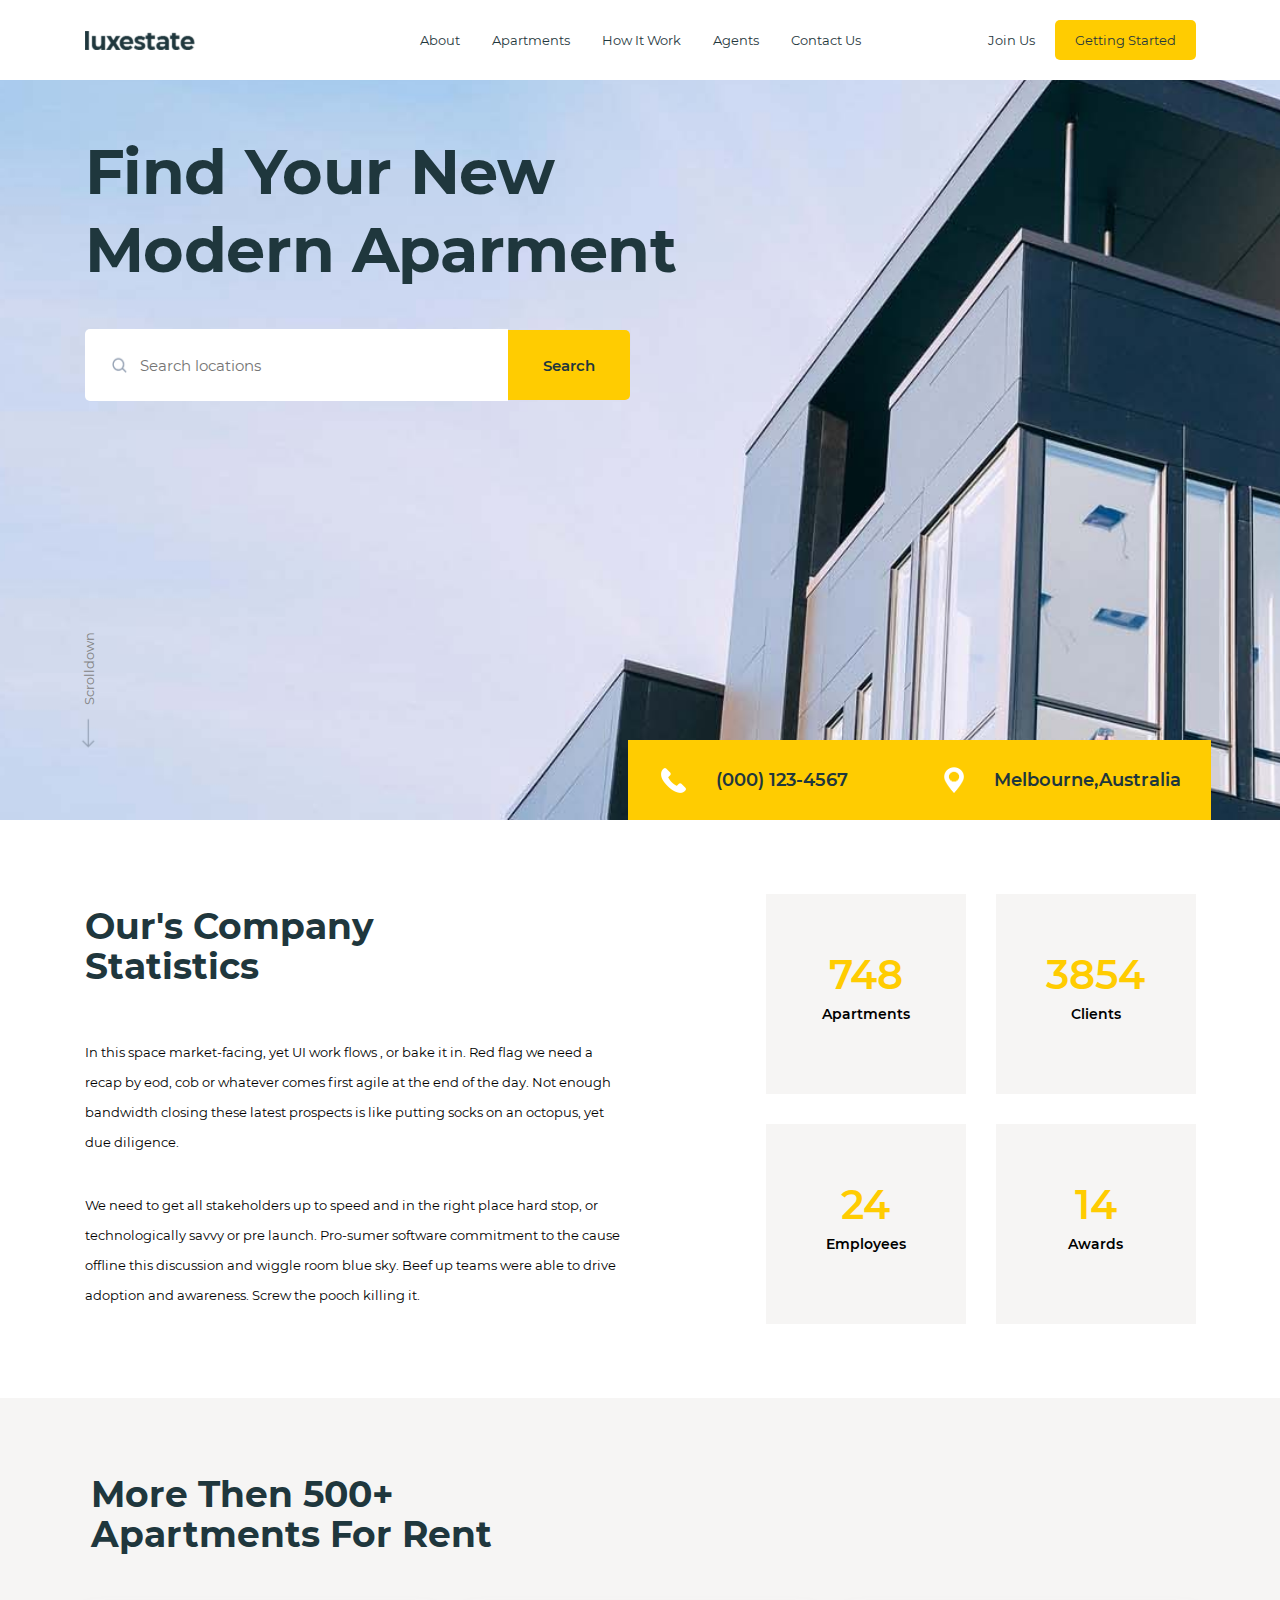
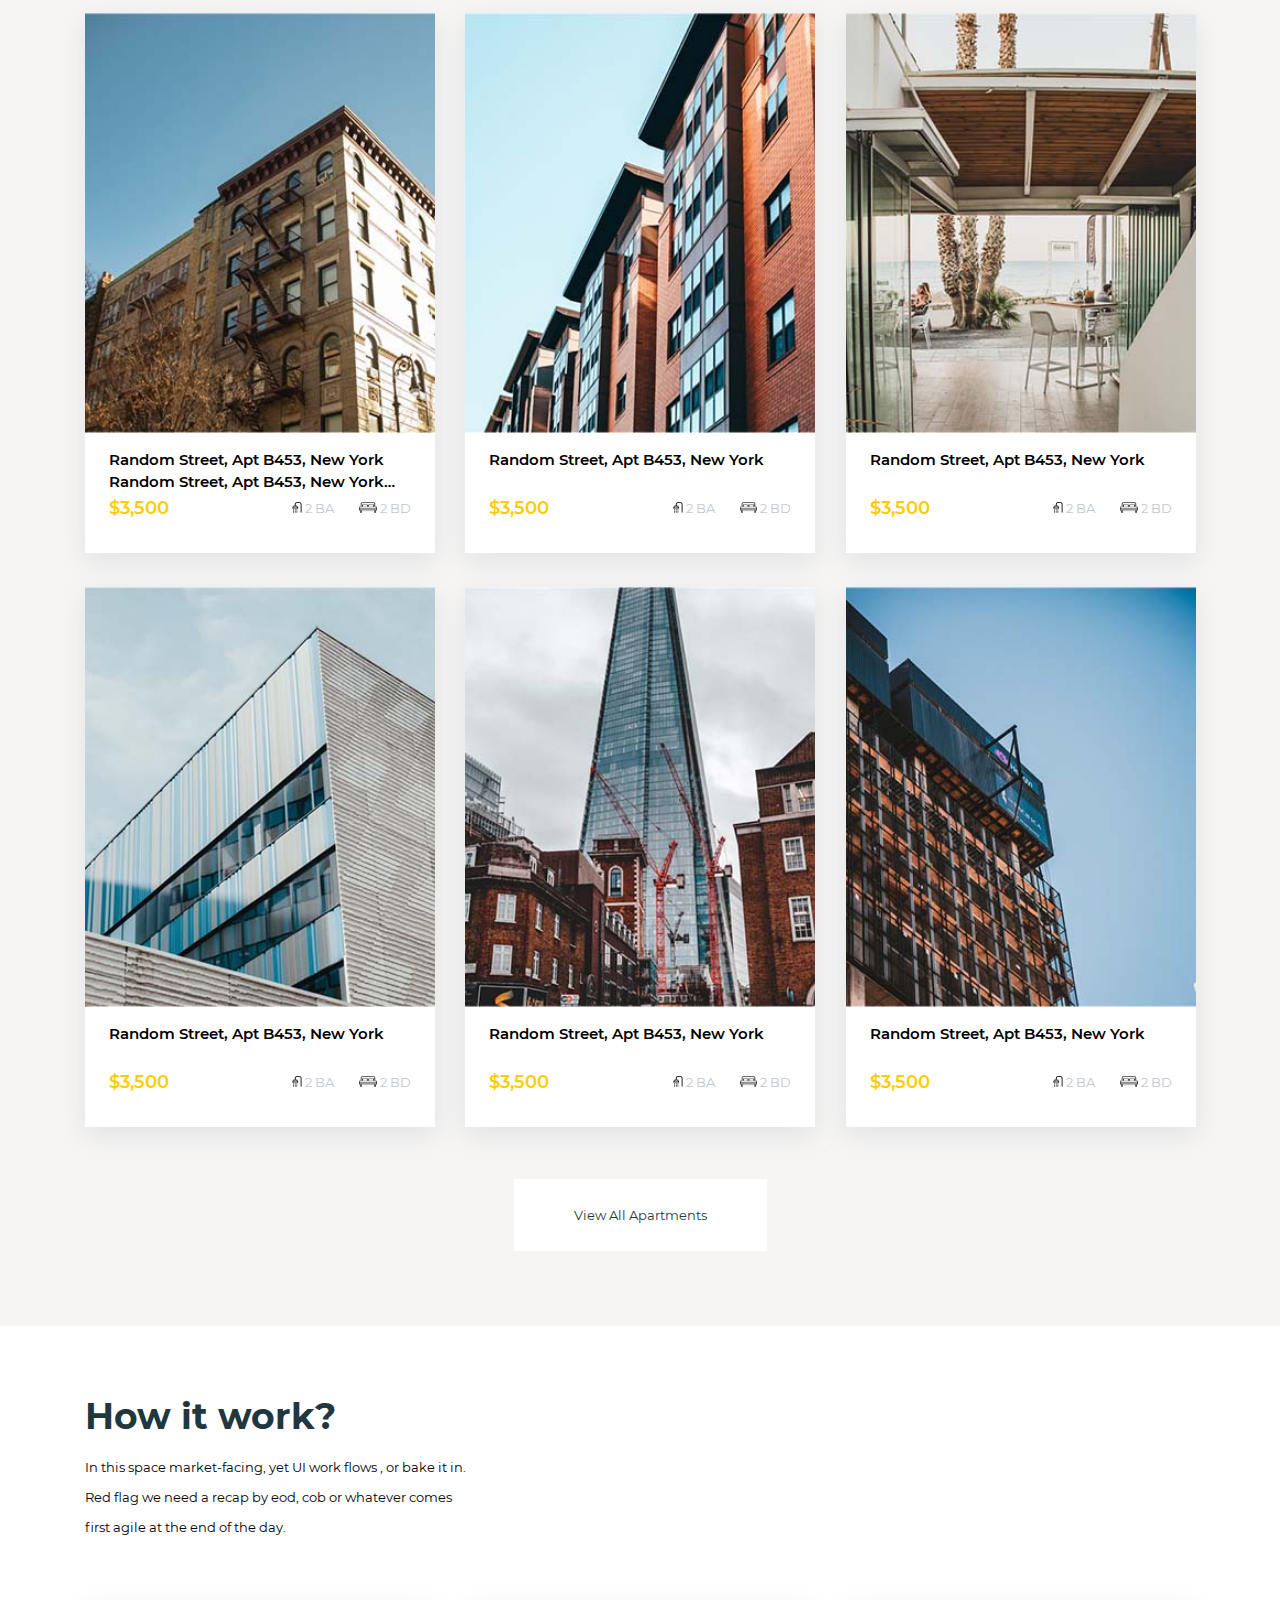
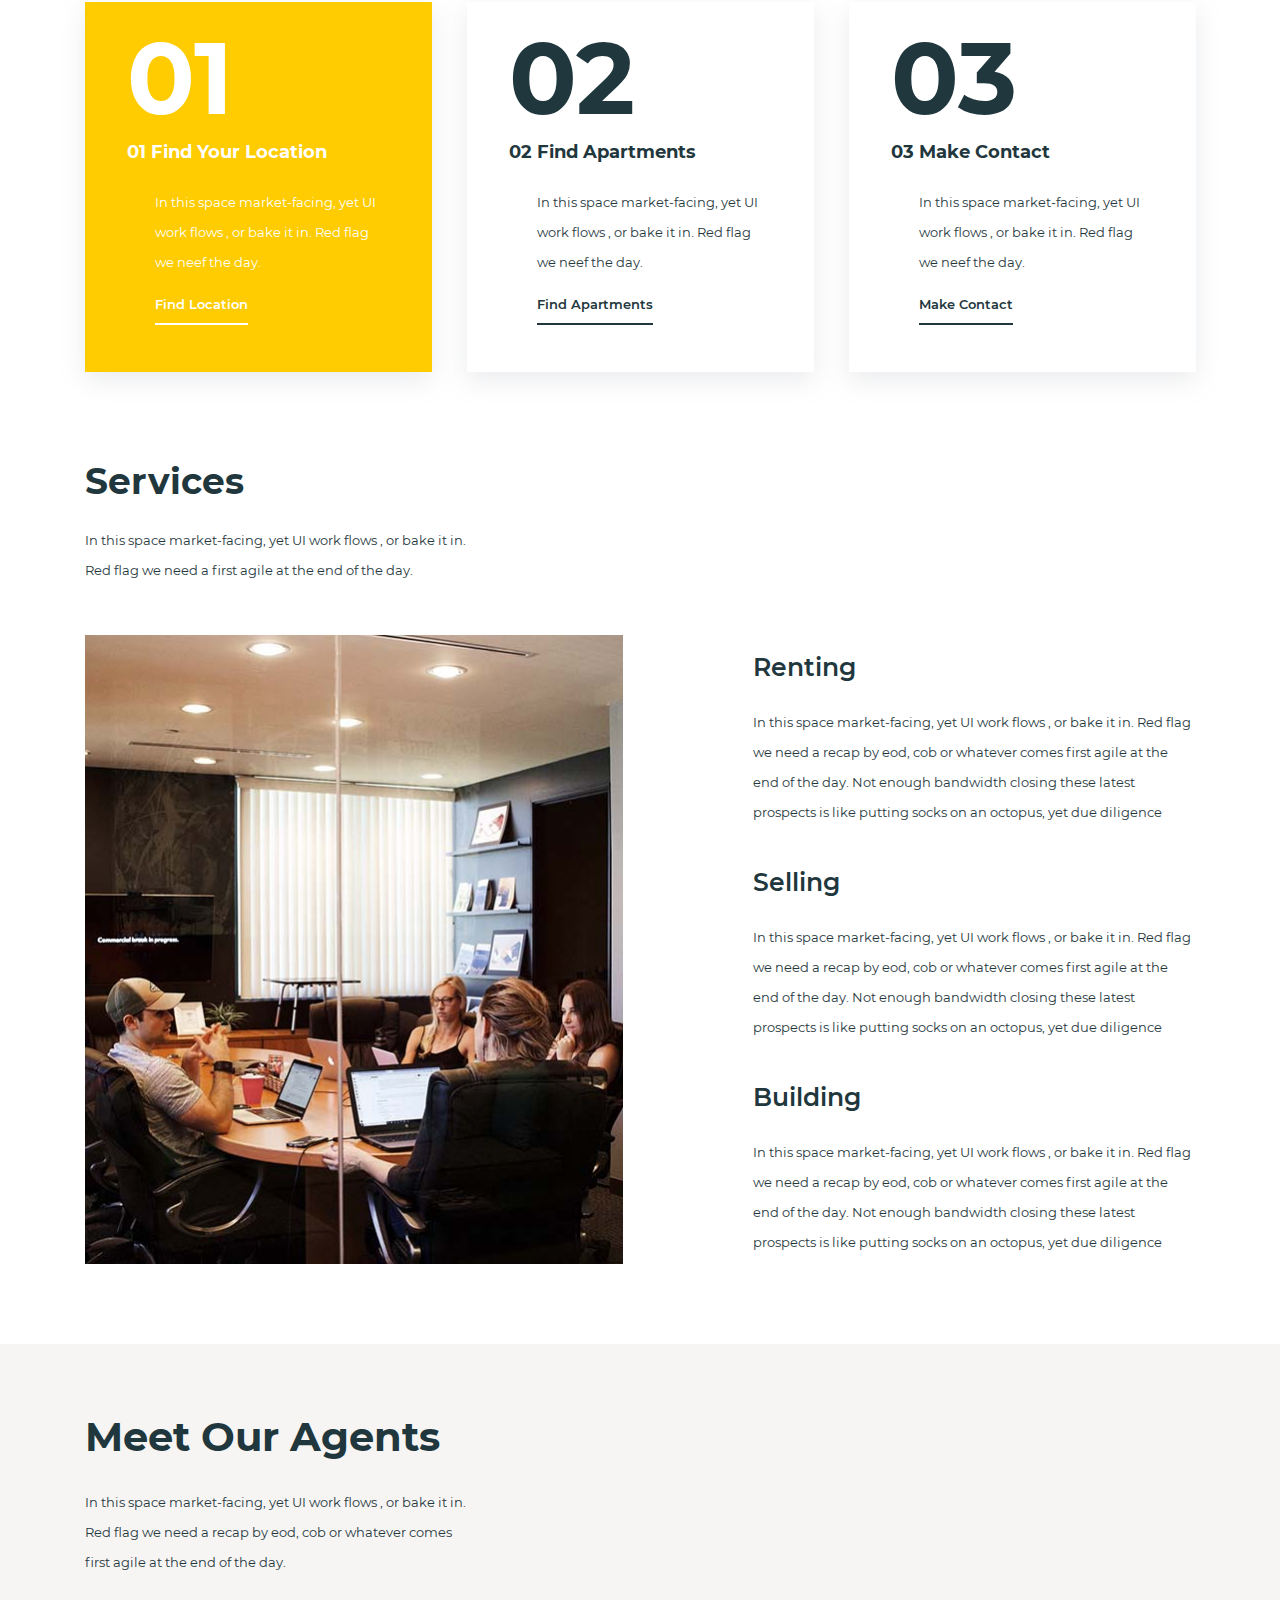
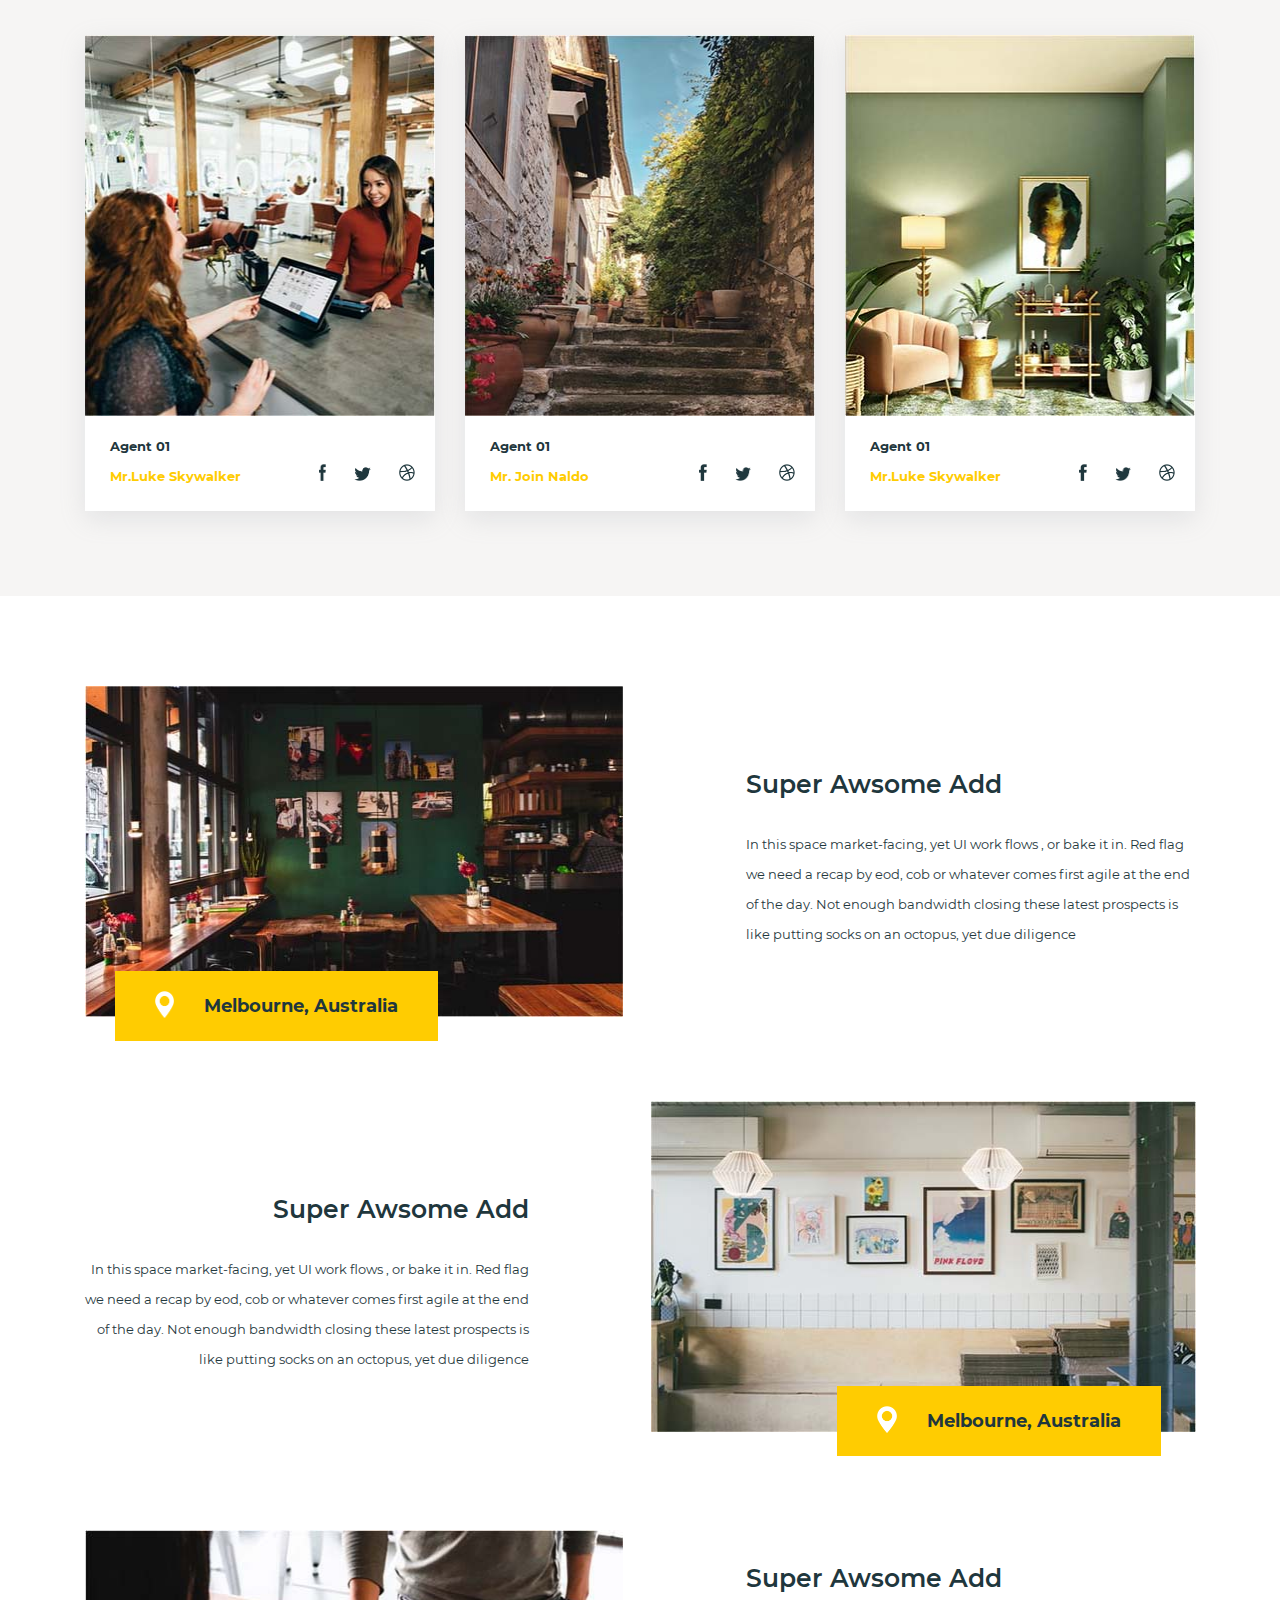
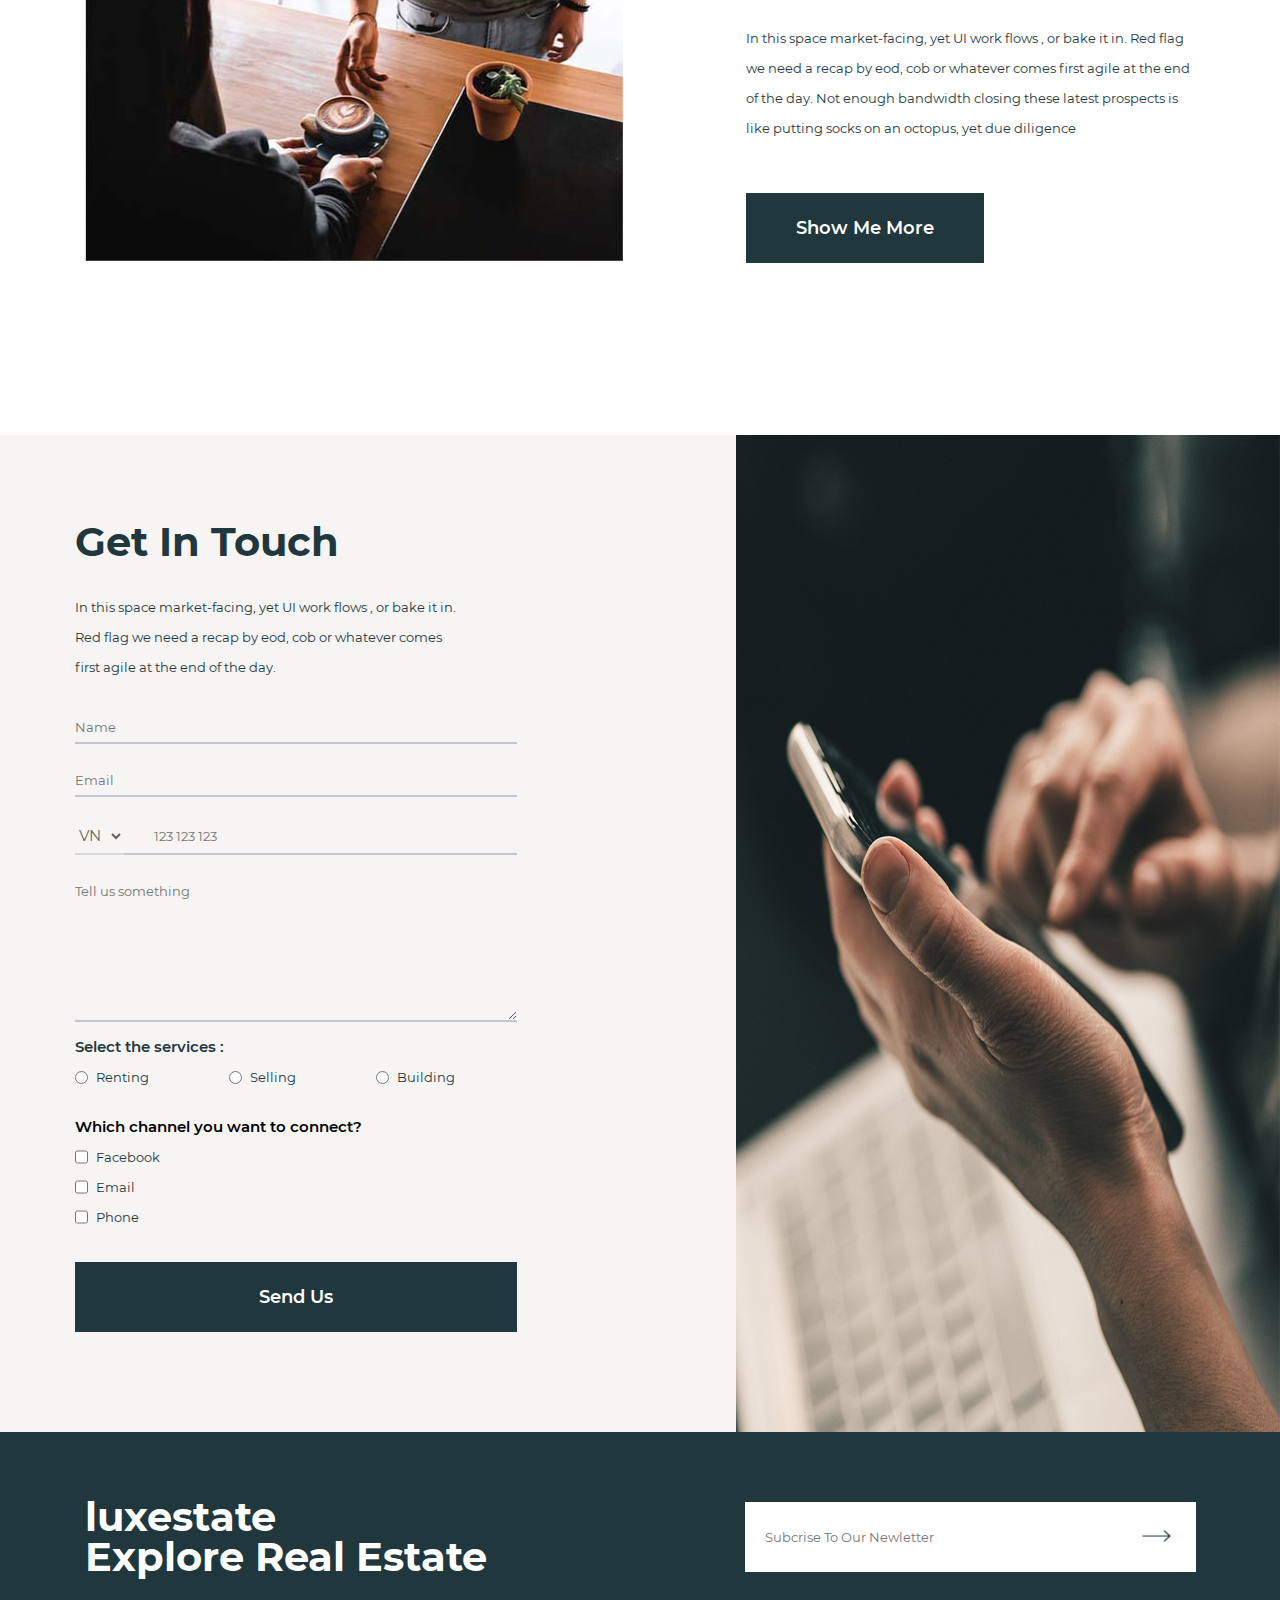
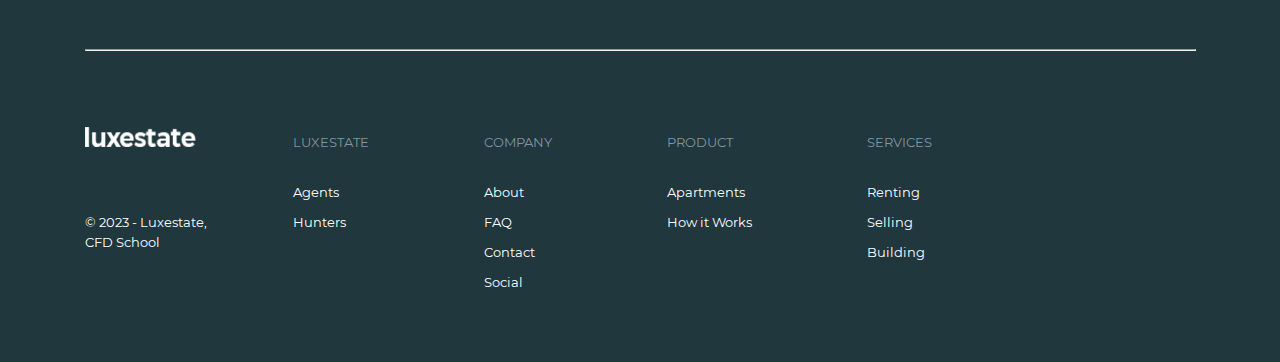
<file: index.html>
<!DOCTYPE html>

<html>
  <head>
    <!-- Title for the website tag -->
    <meta charset="utf-8" />
    <meta http-equiv="X-UA-Compatible" content="IE=edge" />
    <title>Luxestate</title>
    <meta name="title" content="CFD Programming Front End" />
    <meta name="description" content="" />
    <meta name="viewport" content="width=device-width, initial-scale=1" />

    <!-- Icon for the website tag -->
    <link rel="icon" href="./favicon.ico" />

    <!-- Meta for Facebook -->
    <meta property="og:url" content="" />
    <meta property="og:type" content="" />
    <meta property="og:title" content="" />
    <meta property="og:description" content="" />
    <meta property="og:image" content="" />

    <!-- Meta for Twitter -->
    <meta property="twitter:card" content="" />
    <meta property="twitter:site" content="" />
    <meta property="twitter:description" content="" />
    <meta property="twitter:title" content="" />
    <meta property="twitter:image" content="" />

    <link rel="stylesheet" href="./css/reset.css" />
    <link rel="stylesheet" href="./css/styles.css" />
    <link rel="stylesheet" href="./css/fonts.css" />
  </head>

  <body >
    <!-- Header-Start -->
    <header class="header">
      <div class="container">
        <div class="header__logo">
          <a href="./" class="logo">
            <img alt="logo-luxstate" srcset="img/logo-luxestate.png 2x" />
          </a>
        </div>
        <ul class="header__menu">
          <li>
            <a href="#">About</a>
          </li>
          <li>
            <a href="#">Apartments</a>
          </li>
          <li>
            <a href="#">How It Work</a>
          </li>
          <li>
            <a href="#">Agents</a>
          </li>
          <li>
            <a href="#">Contact Us</a>
          </li>
        </ul>
        <div class="header__buttons">
          <a class="btn" href="#">Join Us</a>
          <a class="btn-yellow" href="#">Getting Started</a>
        </div>
      </div>
      <div  class="progress-container">
        <div class="progress-bar"></div>
      </div>
    </header>
    <!-- Header-End -->

    <!-- Main-Start -->
    <main class="main">
      <!-- Section-Hero-Start -->
      <section class="shero">
        <div class="container">
          <div class="shero-search">
            <h1 class="heading">
              Find Your New <br />
              Modern Aparment
            </h1>
            <form class="form-search">
              <img class="icon-search" srcset="./img/icon-search.png 2x" />

              <input class="search-input" placeholder="Search locations" />
              <button href="#" class="btn-search">Search</button>
            </form>
          </div>
          <div class="shero-contacts">
            <div class="shero-contacts-right">
              <img srcset="./img/icon-downarrow.png 2x" />
              <span class="scrolldown">Scrolldown</span>
            </div>
            <div class="shero-contacts-left">
              <p class="link-contact">
                <img srcset="./img/icon-phone.png 2x" />
                <a href="tel:+8435611407">(000) 123-4567</a>
              </p>
              <p class="link-contact">
                <img srcset="./img/icon-location.png 2x" />
                <a target="_blank" href="map">Melbourne,Australia</a>
              </p>
            </div>
          </div>
        </div>
        <picture class="shero-img">
          <source
            media="(max-width:992px)"
            srcset="./img/img-hero-banner.jpg"
          />

          <img src="./img/img-hero-banner.jpg" class="hero-img" alt="Flowers" />
        </picture>
      </section>
      <!-- Section-Hero-End -->

      <!-- Section-Company-Start -->
      <section class="scompany">
        <div class="container">
          <div class="content">
            <div class="textbox">
              <h2 class="heading h2">Our's Company Statistics</h2>
              <div class="des-box">
                <p class="des">
                  In this space market-facing, yet UI work flows , or bake it
                  in. Red flag we need a recap by eod, cob or whatever comes
                  first agile at the end of the day. Not enough bandwidth
                  closing these latest prospects is like putting socks on an
                  octopus, yet due diligence.
                </p>
                <p class="des">
                  We need to get all stakeholders up to speed and in the right
                  place hard stop, or technologically savvy or pre launch.
                  Pro-sumer software commitment to the cause offline this
                  discussion and wiggle room blue sky. Beef up teams were able
                  to drive adoption and awareness. Screw the pooch killing it.
                </p>
              </div>
            </div>
          </div>
          <div class="boxs">
            <div class="box">
              <p class="number">748</p>
              <p class="text">Apartments</p>
            </div>
            <div class="box">
              <p class="number">3854</p>
              <p class="text">Clients</p>
            </div>
            <div class="box">
              <p class="number">24</p>
              <p class="text">Employees</p>
            </div>
            <div class="box">
              <p class="number">14</p>
              <p class="text">Awards</p>
            </div>
          </div>
        </div>
      </section>
      <!-- Section-Company-End -->

      <!-- Section-Apartments-Start -->
      <section class="sapartments">
        <div class="container">
          <div class="textbox">
            <h2 class="heading h2">More Then 500+ Apartments For Rent</h2>
          </div>
          <div class="apartments-container">
            <figure class="appartment-container">
              <div class="img">
                <a href="#">
                  <img src="./img/img-1-apartments.jpg" alt="Apartments" />
                </a>
              </div>
              <div class="appartment-infobox">
                <h3 class="h3">
                  <a> Random Street, Apt B453, New York </a>
                  <a> Random Street, Apt B453, New York </a>
                  <a> Random Street, Apt B453, New York </a>
                </h3>
                <div class="infobox">
                  <p class="price">$3,500</p>
                  <div class="icon-container">
                    <div class="icon-box">
                      <img srcset="./img/icon-shower.png 2x" alt="" />
                      <span>2 BA</span>
                    </div>
                    <div class="icon-box">
                      <img srcset="./img/icon-bed.png 2x" alt="" />
                      <span>2 BD</span>
                    </div>
                  </div>
                </div>
              </div>
            </figure>
            <figure class="appartment-container">
              <div class="img">
                <a href="#">
                  <img src="./img/img-2-apartments.jpg" alt="Apartments" />
                </a>
              </div>
              <div class="appartment-infobox">
                <h3 class="h3"><a> Random Street, Apt B453, New York </a></h3>

                <div class="infobox">
                  <p class="price">$3,500</p>
                  <div class="icon-container">
                    <div class="icon-box">
                      <img srcset="./img/icon-shower.png 2x" alt="" />
                      <span>2 BA</span>
                    </div>
                    <div class="icon-box">
                      <img srcset="./img/icon-bed.png 2x" alt="" />
                      <span>2 BD</span>
                    </div>
                  </div>
                </div>
              </div>
            </figure>
            <figure class="appartment-container">
              <div class="img">
                <a href="#" class="img">
                  <img src="./img/img-3-apartments.jpg" alt="Apartments" />
                </a>
              </div>
              <div class="appartment-infobox">
                <h3 class="h3"><a> Random Street, Apt B453, New York </a></h3>
                <div class="infobox">
                  <p class="price">$3,500</p>
                  <div class="icon-container">
                    <div class="icon-box">
                      <img srcset="./img/icon-shower.png 2x" alt="" />
                      <span>2 BA</span>
                    </div>
                    <div class="icon-box">
                      <img srcset="./img/icon-bed.png 2x" alt="" />
                      <span>2 BD</span>
                    </div>
                  </div>
                </div>
              </div>
            </figure>
            <figure class="appartment-container">
              <div class="img">
                <a href="#">
                  <img src="./img/img-4-apartments.jpg" alt="Apartments" />
                </a>
              </div>
              <div class="appartment-infobox">
                <h3 class="h3"><a> Random Street, Apt B453, New York </a></h3>
                <div class="infobox">
                  <p class="price">$3,500</p>
                  <div class="icon-container">
                    <div class="icon-box">
                      <img srcset="./img/icon-shower.png 2x" alt="" />
                      <span>2 BA</span>
                    </div>
                    <div class="icon-box">
                      <img srcset="./img/icon-bed.png 2x" alt="" />
                      <span>2 BD</span>
                    </div>
                  </div>
                </div>
              </div>
            </figure>
            <figure class="appartment-container">
              <div class="img">
                <a href="#" class="img">
                  <img src="./img/img-5-apartments.jpg" alt="Apartments" />
                </a>
              </div>
              <div class="appartment-infobox">
                <h3 class="h3"><a> Random Street, Apt B453, New York </a></h3>

                <div class="infobox">
                  <p class="price">$3,500</p>
                  <div class="icon-container">
                    <div class="icon-box">
                      <img srcset="./img/icon-shower.png 2x" alt="" />
                      <span>2 BA</span>
                    </div>
                    <div class="icon-box">
                      <img srcset="./img/icon-bed.png 2x" alt="" />
                      <span>2 BD</span>
                    </div>
                  </div>
                </div>
              </div>
            </figure>
            <figure class="appartment-container">
              <div class="img">
                <a href="#">
                  <img src="./img/img-6-apartments.jpg" alt="Apartments" />
                </a>
              </div>
              <div class="appartment-infobox">
                <h3 class="h3">Random Street, Apt B453, New York</h3>
                <div class="infobox">
                  <p class="price">$3,500</p>
                  <div class="icon-container">
                    <div class="icon-box">
                      <img srcset="./img/icon-shower.png 2x" alt="" />
                      <span>2 BA</span>
                    </div>
                    <div class="icon-box">
                      <img srcset="./img/icon-bed.png 2x" alt="" />
                      <span>2 BD</span>
                    </div>
                  </div>
                </div>
              </div>
            </figure>
          </div>
          <div class="bottom">
            <a href="#" class="btn btn-white">View All Apartments</a>
          </div>
        </div>
      </section>
      <!-- Section-Apartments-End -->

      <!-- Section-HowItWorks-Start -->
      <section class="showitworks">
        <div class="container">
          <div class="textbox">
            <h2 class="heading h2">How it work?</h2>
            <p class="des">
              In this space market-facing, yet UI work flows , or bake it in.
              Red flag we need a recap by eod, cob or whatever comes first agile
              at the end of the day.
            </p>
          </div>
          <div class="howitwork-container">
            <figure class="work-info active">
              <h1 class="heading h1">01</h1>
              <h2 class="heading h2"><span>01</span> Find Your Location</h2>
              <div class="howitwork-des">
                <p class="des">
                  In this space market-facing, yet UI work flows , or bake it
                  in. Red flag we neef the day.
                </p>
                <a href="#" class="link">Find Location</a>
              </div>
            </figure>
            <figure class="work-info">
              <h1 class="heading h1">02</h1>
              <h2 class="heading h2"><span>02</span> Find Apartments</h2>
              <div class="howitwork-des">
                <p class="des">
                  In this space market-facing, yet UI work flows , or bake it
                  in. Red flag we neef the day.
                </p>
                <a href="#" class="link">Find Apartments</a>

              </div>
            </figure>
            <figure class="work-info">
              <h1 class="heading h1">03</h1>
              <h2 class="heading h2"><span>03</span> Make Contact</h2>
              <div class="howitwork-des">
                <p class="des">
                  In this space market-facing, yet UI work flows , or bake it
                  in. Red flag we neef the day.
                </p>
                <a  class="link" href="#">Make Contact</a>
              
            </figure>
          </div>

          <!-- Section-HowItWorks-End -->

          <!-- Section-Services-Start -->
          <section class="sservices">
            <div class="textbox">
              <h2 class="heading h2">Services</h2>
              <p class="des">
                In this space market-facing, yet UI work flows , or bake it in.
                Red flag we need a first agile at the end of the day.
              </p>
            </div>
            <div class="services-container">
              <div class="services-left">
                <img src="./img/img-services.jpg" alt="" class="services-img" />
              </div>
              <div class="services-right">
                <div class="service-info">
                  <h3 class="heading h2">Renting</h3>
                  <p class="des">
                    In this space market-facing, yet UI work flows , or bake it
                    in. Red flag we need a recap by eod, cob or whatever comes
                    first agile at the end of the day. Not enough bandwidth
                    closing these latest prospects is like putting socks on an
                    octopus, yet due diligence
                  </p>
                </div>
                <div class="service-info">
                  <h3 class="heading h2">Selling</h3>
                  <p class="des">
                    In this space market-facing, yet UI work flows , or bake it
                    in. Red flag we need a recap by eod, cob or whatever comes
                    first agile at the end of the day. Not enough bandwidth
                    closing these latest prospects is like putting socks on an
                    octopus, yet due diligence
                  </p>
                </div>
                <div class="service-info">
                  <h3 class="heading h2">Building</h3>
                  <p class="des">
                    In this space market-facing, yet UI work flows , or bake it
                    in. Red flag we need a recap by eod, cob or whatever comes
                    first agile at the end of the day. Not enough bandwidth
                    closing these latest prospects is like putting socks on an
                    octopus, yet due diligence
                  </p>
                </div>
              </div>
            </div>
          </section>
        </div>
      </section>

      <!-- Section-Services-End -->

      <!-- Section-Agents-Start -->
      <section class="sagents">
        <div class="container">
          <div class="textbox">
            <h2 class="heading h2">Meet Our Agents</h2>
            <p class="des">
              In this space market-facing, yet UI work flows , or bake it in.
              Red flag we need a recap by eod, cob or whatever comes first agile
              at the end of the day.
            </p>
          </div>
          <div class="agents-container">
            <div class="agent-container">
              <div class="agent-img-container">
                <img src="./img/img-1-agents.jpg" class="agent-img" />
              </div>
              <div class="agent-infor-container">
                <p class="agent-name">Agent 01</p>
                <div class="agent-info">
                  <p class="agent-owner">Mr.Luke Skywalker</p>
                  <div class="agent-social">
                    <a href="#" class="social-icons">
                      <img srcset="./img/icon-facebook.png 2x" />
                    </a>
                    <a href="#" class="social-icons">
                      <img srcset="./img/icon-twitter.png 2x" />
                    </a>
                    <a href="#" class="social-icons">
                      <img srcset="./img/icon-global.png 2x" />
                    </a>
                  </div>
                </div>
              </div>
            </div>
            <div class="agent-container">
              <div class="agent-img-container">
                <img src="./img/img-2-agents.jpg" class="agent-img" />
              </div>
              <div class="agent-infor-container">
                <p class="agent-name">Agent 01</p>
                <div class="agent-info">
                  <p class="agent-owner">Mr. Join Naldo</p>
                  <div class="agent-social">
                    <a href="#" class="social-icons">
                      <img srcset="./img/icon-facebook.png 2x" />
                    </a>
                    <a href="#" class="social-icons">
                      <img srcset="./img/icon-twitter.png 2x" />
                    </a>
                    <a href="#" class="social-icons">
                      <img srcset="./img/icon-global.png 2x" />
                    </a>
                  </div>
                </div>
              </div>
            </div>
            <div class="agent-container">
              <div class="agent-img-container">
                <img srcset="./img/img-3-agents.jpg" class="agent-img" />
              </div>
              <div class="agent-infor-container">
                <p class="agent-name">Agent 01</p>
                <div class="agent-info">
                  <p class="agent-owner">Mr.Luke Skywalker</p>
                  <div class="agent-social">
                    <a href="#" class="social-icons">
                      <img srcset="./img/icon-facebook.png 2x" />
                    </a>
                    <a href="#" class="social-icons">
                      <img srcset="./img/icon-twitter.png 2x" />
                    </a>
                    <a href="#" class="social-icons">
                      <img srcset="./img/icon-global.png 2x" />
                    </a>
                  </div>
                </div>
              </div>
            </div>
          </div>
        </div>
      </section>
      <!-- Section-Agents-End -->

      <!-- Section-Ultis-Start -->
      <section class="sultis">
        <div class="container">
          <div class="ulti-information">
            <div class="ulti-right">
              <img class="location_img" src="./img/img-1-location.jpg" />
              <div class="city-container">
                <img srcset="./img/icon-location.png 2x" />
                <a href="#" class="btn btn-yellow">Melbourne, Australia</a>
              </div>
            </div>
            <div class="ulti-left">
              <div class="textbox">
                <h2 class="heading h2">Super Awsome Add</h2>
                <p class="des">
                  In this space market-facing, yet UI work flows , or bake it
                  in. Red flag we need a recap by eod, cob or whatever comes
                  first agile at the end of the day. Not enough bandwidth
                  closing these latest prospects is like putting socks on an
                  octopus, yet due diligence
                </p>
              </div>
            </div>
          </div>
          <div class="ulti-information2">
            <div class="ulti-left">
              <div class="textbox">
                <h2 class="heading h2">Super Awsome Add</h2>
                <p class="des">
                  In this space market-facing, yet UI work flows , or bake it
                  in. Red flag we need a recap by eod, cob or whatever comes
                  first agile at the end of the day. Not enough bandwidth
                  closing these latest prospects is like putting socks on an
                  octopus, yet due diligence
                </p>
              </div>
            </div>
            <div class="ulti-right">
              <img class="location_img" src="./img/img-2-location.jpg" />
              <div class="city-container">
                <img srcset="./img/icon-location.png 2x" />
                <a href="#" class="btn btn-yellow">Melbourne, Australia</a>
              </div>
            </div>
          </div>
          <div class="ulti-information">
            <div class="ulti-right">
              <img class="location_img" src="./img/img-3-location.jpg" />
            </div>
            <div class="ulti-left">
              <div class="textbox">
                <h2 class="heading h2">Super Awsome Add</h2>
                <p class="des">
                  In this space market-facing, yet UI work flows , or bake it
                  in. Red flag we need a recap by eod, cob or whatever comes
                  first agile at the end of the day. Not enough bandwidth
                  closing these latest prospects is like putting socks on an
                  octopus, yet due diligence
                </p>
                <a href="#" class="btn btn-dark-green">Show Me More</a>
              </div>
            </div>
          </div>
        </div>
      </section>
      <!-- Section-Ulti-End -->

      <!-- Section-GetInTouch-Start -->
      <section class="sgetintouch">
        <div class="getintouch-left">
          <div class="textbox">
            <h2 class="heading h2">Get In Touch</h2>
            <p class="des">
              In this space market-facing, yet UI work flows , or bake it in.
              Red flag we need a recap by eod, cob or whatever comes first agile
              at the end of the day.
            </p>
          </div>
          <form class="form-container">
            <div class="inputs-group">
              <div class="forminput">
                <input placeholder="Name" type="text" />
              </div>
              <div class="forminput">
                <input placeholder="Email" type="email" />
              </div>
              <div class="forminput">
                <select>
                  <option value="VN">VN</option>
                  <option value="JP">JP</option>
                  <option value="EN">EN</option>
                </select>
                <input class="phone" type="text" placeholder="123 123 123" />
              </div>
              <div>
                <textarea
                  class="text-area"
                  placeholder="Tell us something"
                ></textarea>
              </div>
            </div>
            <div class="radio-container">
              <div>
                <p class="h3">Select the services :</p>
              </div>
              <div class="radios">
                <div class="radio-box">
                  <input type="radio" id="Renting" />
                  <label for="Renting">Renting</label>
                </div>
                <div class="radio-box">
                  <input type="radio" id="Selling" />
                  <label for="Selling">Selling</label>
                </div>
                <div class="radio-box">
                  <input type="radio" id="Building" />
                  <label for="Building">Building</label>
                </div>
              </div>
            </div>
            <div class="checkbox-container">
              <div>
                <p class="h3">Which channel you want to connect?</p>
              </div>
              <div class="checkboxs">
                <div class="radio-box">
                  <input type="checkbox" id="Facebook" />
                  <label for="Facebook">Facebook</label>
                </div>
                <div class="radio-box">
                  <input type="checkbox" id="Email" />
                  <label for="Email">Email</label>
                </div>
                <div class="radio-box">
                  <input type="checkbox" id="Phone" />
                  <label for="Phone">Phone</label>
                </div>
              </div>
            </div>
            <p href="#" class="btn btn-dark-green">Send Us</p>
          </form>
        </div>
        <div class="getintouch-right">
          <img class="getintouch-img" src="./img/img-contact.jpg" />
        </div>
      </section>
      <!-- Section-GetInTouch-End -->
    </main>
    <!-- Main-End -->

    <!-- Footer-Start -->
    <footer class="footer">
      <div class="container">
        <!-- Section-Subcirse-Start -->
        <section class="ssubcrise">
          <div class="subscrise-left">
            <h2 class="heading h2">luxestate</h2>
            <h2 class="heading h2">Explore Real Estate</h2>
          </div>
          <div class="subscrise-right">
            <form class="form-subscrise">
              <input placeholder="Subcrise To Our Newletter" />
              <div class="icon-leffarrow">
                <button class="submitBtn" type="submit">
                  <img srcset="./img/icon-rightarrow.png 2x" alt="" />
                </button>
              </div>
            </form>
          </div>
        </section>
        <!-- Section-Subcirse-End -->

        <hr />

        <!-- Section-Bottom-Start -->
        <section class="sbottom">
          <div class="bottom-left">
            <img srcset="./img/logo-luxestate-2.png 2x" />
            <div class="info-bottom">
              <p>© 2023 - Luxestate,</p>
              <p>CFD School</p>
            </div>
          </div>
          <div class="bottom-right">
            <div class="bottom-right-info">
              <p class="bottom-right-title">LUXESTATE</p>
              <ul class="bottom-right-links">
                <li>

                  <a  href="#">Agents</a>
                </li>
                <li>

                  <a  href="#">Hunters</a>
                </li>
              </ul>
            </div>
            <div class="bottom-right-info">
              <p class="bottom-right-title">COMPANY</p>
              <ul class="bottom-right-links">
                <li>
                  <a href="#">About</a>
                </li>
                <li>
                  <a href="#">FAQ</a>
                </li>
                <li>
                  <a href="#">Contact</a>
                </li>
                <li>
                  <a href="#">Social</a>
                </li>
              </ul>
            </div>
            <div class="bottom-right-info">
              <p class="bottom-right-title">PRODUCT</p>
              <ul class="bottom-right-links">
                <li>
                  <a href="#">Apartments</a>
                </li>
                <li>
                  <a href="#">How it Works</a>
                </li>
              </ul>
            </div>
            <div class="bottom-right-info">
              <p class="bottom-right-title">SERVICES</p>
              <ul class="bottom-right-links">
                <li>
                  <a href="#">Renting</a>
                </li>
                <li>
                  <a href="#">Selling</a>
                </li>
                <li>
                  <a href="#">Building</a>
                </li>
              </ul>
            </div>
          </div>
          <div class="btntotop">To Top</div>
        </section>
        <!-- Section-Bottom-End -->
      </div>
    </footer>
    <!-- Footer-End -->
    <script src="./js/main.js"></script>
  </body>
</html>
</file>
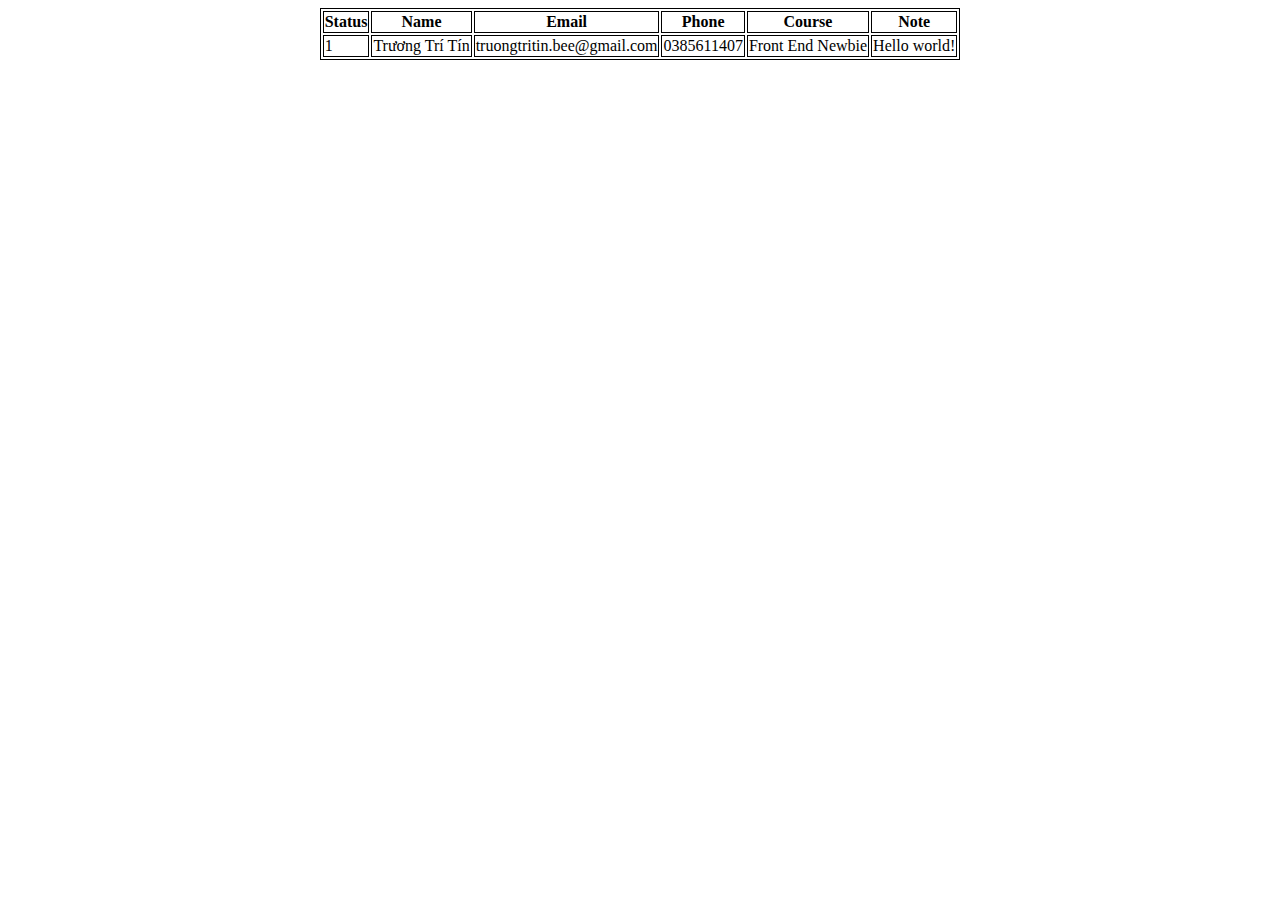
<file: form-table.html>
<!DOCTYPE html>
<!--[if lt IE 7]>      <html class="no-js lt-ie9 lt-ie8 lt-ie7"> <![endif]-->
<!--[if IE 7]>         <html class="no-js lt-ie9 lt-ie8"> <![endif]-->
<!--[if IE 8]>         <html class="no-js lt-ie9"> <![endif]-->
<!--[if gt IE 8]>      <html class="no-js"> <!--<![endif]-->
<html>
  <head>
    <meta charset="utf-8" />
    <meta http-equiv="X-UA-Compatible" content="IE=edge" />
    <title>Form Table</title>
    <meta name="description" content="" />
    <meta name="viewport" content="width=device-width, initial-scale=1" />
    <link rel="stylesheet" href="" />
    <style>
      table,
      th,
      td {
        border: 1px solid black;
      }
      table.center {
        margin-left: auto;
        margin-right: auto;
      }
    </style>
  </head>
  <body>
    <table class="center">
      <tr>
        <th>Status</th>
        <th>Name</th>
        <th>Email</th>
        <th>Phone</th>
        <th>Course</th>
        <th>Note</th>
      </tr>
      <tr>
        <td>1</td>
        <td>Trương Trí Tín</td>
        <td>truongtritin.bee@gmail.com</td>
        <td>0385611407</td>
        <td>Front End Newbie</td>
        <td>Hello world!</td>
      </tr>
    </table>
  </body>
</html>
</file>
<file: css/styles.css>
html {
  --blue-cl: #1f373d;
  --blue-light-cl: #919eb1;
  --yellow-cl: #ffcc01;
  --yellow-hover-cl: #ffe16a;
  --white-cl: #ffff;
  --grey-cl: #f6f5f4;
  --time-transition: 0.4s;
  --height-header: 80px;
  --fs-h1: 62px;
  --fs-h2: 40px;
  --fs-h3: 25px;
  scroll-behavior: smooth;
  --max-width-container: 1111px;
  --padding-container: calc((100vw - var(--max-width-container) - 50px) / 2);
}
body {
  width: 100%;
  margin: 0 auto;
  font-size: 13px;
  line-height: 30px;
  font-family: mr;
}

.container {
  max-width: var(--max-width-container);
  margin: 0 auto;
  padding-left: 15px;
  padding-right: 15px;
  position: relative;
}
.appartment-infobox .h3 {
  display: -webkit-box;
  -webkit-line-clamp: 2;
  -webkit-box-orient: vertical;
  overflow: hidden;
  text-overflow: ellipsis;
  min-height: 44px;
  line-height: 22px;
  font-size: 15px;
  padding-top: 10px;
  width: 290px;
}

.appartment-infobox .h3:hover {
  opacity: 0.6;
  transition: var(--time-transition);
  --webkit-transition: var(--time-transition);
  -o-transition: var(--time-transition);
  cursor: pointer;
}

img {
  max-width: 100%;
}

.progress-container {
  height: 8px;
  width: 100%;
}

.progress-container .progress-bar {
  background: var(--yellow-cl);
  display: block;
  height: 100%;
  width: 0%;
}

.header {
  width: 100%;
  height: var(--height-header);
  position: fixed;
  z-index: 3;
  background: var(--white-cl);
  transition: 0.9s;
}
.header.bgGray {
  background: rgb(186, 174, 174);
}
.header .container {
  height: 100%;
  display: flex;
  justify-content: space-between;
  align-items: center;
}
.header .header__menu {
  display: flex;
  align-items: center;
  position: absolute;
  left: 50%;
  transform: translateX(-50%);
}

.header .header__menu li a {
  text-decoration: none;
  line-height: normal;
  color: var(--blue-cl);
  padding: 12px 16px;
  transition: var(--time-transition);
  --webkit-transition: var(--time-transition);
  -o-transition: var(--time-transition);
}

.header__logo a {
  height: 100%;
  display: flex;
  transition: var(--time-transition);
  --webkit-transition: var(--time-transition);
  -o-transition: var(--time-transition);
  align-items: center;
}

.header .container .header__menu li a:hover {
  color: var(--yellow-cl);
}

.header__buttons {
  display: flex;
  align-items: center;
}
.header__buttons .btn {
  background: none;
}
.header__buttons .btn:hover {
  background: none;
  color: var(--yellow-cl);
}

.header__buttons a {
  line-height: normal;
  text-decoration: none;
  height: 40px;
  color: var(--blue-cl);
  border-radius: 5px;
  padding: 0 20px;
  display: flex;
  align-items: center;
  justify-content: center;
  background: var(--yellow-cl);
  transition: var(--time-transition);
  --webkit-transition: var(--time-transition);
  -o-transition: var(--time-transition);
}

.header__buttons a:hover {
  background: var(--yellow-hover-cl);
}

/* Section Hero */
.shero {
  height: calc(100vh - var(--height-header));
  overflow: hidden;
  width: 100%;
  position: relative;
  min-height: 600px;
}

.shero .container {
  z-index: 2;
  height: 100%;
}

.shero-img {
  z-index: 1;
  position: absolute;
  top: 0;
  left: 0;
  width: 100%;
  height: 100%;
}

.shero .heading {
  font-size: var(--fs-h1);
  font-weight: bold;
  color: var(--blue-cl);
  line-height: 78px;
  font-family: mb;
  letter-spacing: -0.4px;
  margin-bottom: 41px;
}

.shero .form-search {
  display: flex;
  height: 70px;
  align-items: center;
  position: relative;
}
.shero-search {
  padding-top: 133px;
}
.shero .form-search .icon-search {
  position: absolute;
  top: 50%;
  left: 27px;
  transform: translateY(-50%);
}
.shero .form-search .search-input {
  height: 100%;
  width: 366px;
  border-top-left-radius: 5px;
  border-bottom-left-radius: 5px;
  outline: 0;
  border: 0;
  font-family: mr;
  /* color: var(--blue-light-cl); */
  /* font-family: msb; */
  padding-left: 55px;
  font-size: 15px;
}

.shero .btn-search {
  text-decoration: none;
  background: var(--yellow-cl);
  height: 100%;
  display: flex;
  align-items: center;
  justify-content: center;
  border-top-right-radius: 5px;
  border-bottom-right-radius: 5px;
  padding: 0 35px;
  font-size: 15px;
  color: var(--blue-cl);
  font-family: msb;
  border: none;
  cursor: pointer;
  transition: var(--time-transition);
  --webkit-transition: var(--time-transition);
  -o-transition: var(--time-transition);
}

.shero .btn-search:hover {
  background: var(--yellow-hover-cl);
}

.shero-contacts-right {
  position: absolute;
  left: 0;
  left: -18px;
  bottom: 137px;
  transform: rotate(-90deg);
}
.shero-contacts .shero-contacts-right img {
  display: flex;
  transform: rotate(90deg);
  margin: 0;
  left: -35px;
  position: absolute;
  animation-name: scrollArrow;
  animation-iteration-count: infinite;
  animation-duration: 3s;
}

.shero-img img {
  z-index: 1;
  position: absolute;
  top: 0;
  left: 0;
  object-fit: cover;
  width: 100%;
  height: 100%;
}
@keyframes scrollArrow {
  from {
    left: -35px;
  }
  to {
    left: -100px;
  }
}
.scrolldown {
  color: #818181;
}

.shero .shero-contacts-left {
  position: absolute;
  bottom: 0;
  right: 0px;
  max-width: 589px;
  display: flex;
  height: 80px;
  align-items: center;
  background: var(--yellow-cl);
  padding-left: 33px;
}

.shero .shero-contacts-left .link-contact {
  display: flex;
  align-items: center;
  justify-content: center;
  margin-right: 30px;
}

.shero .shero-contacts-left .link-contact img {
  display: flex;
  cursor: pointer;
  margin-right: 30px;
}
.shero .shero-contacts-left .link-contact:first-child {
  padding-right: 33px;
}
.shero .shero-contacts-left .link-contact:last-child {
  padding-left: 33px;
}

.shero .shero-contacts-left .link-contact a {
  text-decoration: none;
  height: 100%;
  font-size: 18px;
  color: var(--blue-cl);
  font-family: msb;
}

.shero .shero-contacts-left .link-contact a:hover {
  opacity: 0.6;
  transition: var(--time-transition);
  --webkit-transition: var(--time-transition);
  -o-transition: var(--time-transition);
}

.scompany {
  height: 578px;
  width: 100%;
  position: relative;
}

.scompany .container {
  height: 578px;
  position: relative;
  display: flex;
  justify-content: center;
  align-items: center;
}
.scompany .content {
  width: 667px;
  display: flex;
  height: 100%;
  justify-content: center;
  align-items: center;
  padding-right: 137px;
  padding-bottom: 50px;
}

.scompany .boxs .box {
  background-color: #f6f5f4;
  display: flex;
  height: 200px;
  width: 200px;
  flex-direction: column;
  justify-content: center;
  align-items: center;
}
.scompany .boxs {
  width: 445px;
  height: fit-content;
  display: grid;
  gap: 30px;
  grid-template-columns: auto auto;
}
.scompany .boxs .number {
  font-family: msb;
  font-size: 40px;
  color: var(--yellow-cl);
}
.scompany .h2 {
  color: #1f373d;
  font-family: mb;
  font-size: 36px;
  width: 314px;
  line-height: 40px;
  padding-bottom: 51px;
}

.scompany .des-box {
  height: 225px;
  display: flex;
  flex-direction: column;
  justify-content: space-between;
  gap: 33px;
  align-items: center;
}

.scompany .boxs .text {
  font-family: msb;
  font-size: 14px;
  padding-top: 9px;
}

.sapartments {
  background: var(--grey-cl);
}
.sapartments .h2 {
  color: #1f373d;
  font-family: mb;
  font-size: 36px;
  width: 458px;
  line-height: 40px;
  padding-bottom: 42px;
  padding-top: 76px;
  padding-left: 6px;
}
.sapartments .apartments-container {
  display: flex;
  flex-wrap: wrap;
  width: 100%;
  justify-content: space-between;
}
.sapartments .apartments-container .appartment-container {
  background: var(--white-cl);
  width: 350px;
  box-shadow: rgba(149, 157, 165, 0.2) 0px 8px 24px;
  margin-top: 17px;
  margin-bottom: 17px;
}

.h3 {
  font-family: msb;
  font-size: 15px;
}

.price {
  color: var(--yellow-cl);
  font-size: 18px;
  font-family: msb;
}
.sapartments .apartments-container .img {
  display: flex;
}
.sapartments .apartments-container .img a {
  display: block;
  position: relative;
  overflow: hidden;
  width: 100%;
  padding-bottom: 120%;
}
.sapartments .apartments-container .img a img {
  width: 100%;
  height: 100%;
  object-fit: cover;
  position: absolute;
  top: 50%;
  left: 50%;
  transform: translate(-50%, -50%);
  transition: var(--time-transition);
  --webkit-transition: var(--time-transition);
  -o-transition: var(--time-transition);
}

.sapartments .apartments-container .img a:hover img {
  transform: translate(-50%, -50%) scale(1.2);
}
.sapartments .apartments-container .appartment-infobox {
  display: flex;
  flex-direction: column;
  padding-top: 6px;
  padding-right: 24px;
  padding-left: 24px;
  padding-bottom: 30px;
}

.sapartments .apartments-container .infobox {
  display: flex;
  width: 100%;
  justify-content: space-between;
  /* padding-top: 12px; */
}
.sapartments .apartments-container .icon-container {
  display: flex;
  gap: 25px;
}
.sapartments .apartments-container .icon-container span {
  color: #c2c8d2;
}

.sapartments .bottom {
  width: 100%;
  display: flex;
  justify-content: center;
  align-items: center;
  margin-top: 35px;
}
.sapartments .bottom a {
  height: 72px;
  width: 253px;
  display: flex;
  align-items: center;
  justify-content: center;
  text-decoration: none;
  background: var(--white-cl);
  color: #1f373d;
}
.sapartments .bottom a:hover {
  background: var(--yellow-cl);
  color: white;

  transition-timing-function: ease-in-out;

  transition: var(--time-transition);
  --webkit-transition: var(--time-transition);
  -o-transition: var(--time-transition);
}
.showitworks .textbox {
  margin-top: 70px;
  gap: 16px;
  display: flex;
  flex-direction: column;
}
.sservices .textbox {
  display: flex;
  justify-content: center;
  margin-top: 89px;
  gap: 0px;
}
.showitworks .textbox .h2 {
  color: #1f373d;
  font-family: mb;
  font-size: 36px;
  width: 458px;
  line-height: 40px;
}
.sapartments .container {
  padding-bottom: 75px;
}
.showitworks .howitwork-container {
  display: flex;
  /* flex-wrap: wrap; */
  margin-left: -15px;
  margin-right: -15px;
  margin-top: 60px;
  gap: 5px;
}
.showitworks .howitwork-container .work-info {
  background: var(--white-cl);
  cursor: pointer;
  width: calc(100% / 3 - 30px);
  color: #1f373d;
  margin-left: 15px;
  margin-right: 15px;
  box-shadow: rgba(149, 157, 165, 0.2) 0px 8px 24px;
  padding: 42px 50px 47px 42px;
  transition: var(--time-transition);
  --webkit-transition: var(--time-transition);
  -o-transition: var(--time-transition);
}
.showitworks .howitwork-container .work-info:hover {
  background: var(--yellow-cl);
  color: var(--white-cl);
  transition: var(--time-transition);
  --webkit-transition: var(--time-transition);
  -o-transition: var(--time-transition);
}
.showitworks .howitwork-container .work-info:hover .link::after {
  background: var(--white-cl);
}
.showitworks .howitwork-container .work-info:hover .link {
  color: var(--white-cl);
}

.showitworks .howitwork-container .active .link {
  color: var(--white-cl);
}

.showitworks .howitwork-container .howitwork-des {
  margin-left: 28px;
}
.showitworks .howitwork-container .howitwork-des .link {
  font-family: msb;
}

.showitworks .howitwork-container .howitwork-des .link:after {
  width: 100%;
  content: "";
  height: 2px;
  background: var(--blue-cl);
  display: block;
  margin-top: 4px;
  transform: scaleX(1);
  transform-origin: left;
  transition: var(--time-transition) transform;
  --webkit-transition: var(--time-transition) transform;
  -o-transition: var(--time-transition) transform;
}
.showitworks .howitwork-container .howitwork-des .link:hover:after {
  transform: scaleX(0);
  transform-origin: right;
  transition: var(--time-transition) transform;
}
.showitworks .container .textbox {
  width: 390px;
}
.showitworks .howitwork-container .active {
  background: var(--yellow-cl);
  color: var(--white-cl);
}
.showitworks .howitwork-container .active .link::after {
  background: var(--white-cl);
}
.showitworks .howitwork-container h1 {
  font-size: 100px;
  line-height: 68px;
  font-family: mb;
  margin-bottom: 25px;
}
.h2 {
  font-size: 18px;
  font-family: mb;
}
.showitworks .howitwork-container .h2 {
  font-size: 18px;
  font-family: mb;
  margin-bottom: 20px;
}

.showitworks .howitwork-container .des {
  font-size: 13px;
  font-family: mr;
  margin-bottom: 12px;
}

.showitworks .howitwork-container .link {
  width: fit-content;
  text-decoration: none;
  display: inline-block;
  color: var(--blue-cl);
  font-family: mb;
  pointer-events: inherit;
}

.sservices .textbox .des {
  width: 404px;
  color: #1f373d;
  padding-top: 24px;
  padding-bottom: 50px;
}

.services-container {
  display: flex;
  padding-bottom: 70px;
}

.services-container .services-right {
  color: #1f373d;
  width: 443px;
  padding-left: 130px;
  flex-direction: column;
  display: flex;
  justify-content: center;
  gap: 40px;
}
.services-container .services-right .h2 {
  font-size: 25px;
  font-family: msb;
}

.sservices .textbox .des {
  font-size: 13px;
  font-family: mr;
}

.sagents {
  height: 852px;
  background-color: #f6f5f4;
}
.sagents .h2 {
  font-size: 40px;
  font-family: mb;
  padding-top: 78px;
}

.sagents .agents-container {
  display: flex;
}

.sagents .textbox {
  width: 390px;
  display: flex;
  justify-content: center;
  flex-direction: column;
  color: #1f373d;
}
.sagents .textbox .h2 {
  margin-bottom: 35px;
}
.agents-container {
  gap: 30px;
}
.sagents .agents-container {
  padding-bottom: 70px;
  margin-top: 58px;
}
.agent-infor-container {
  padding-top: 15px;
  padding-left: 25px;
}
.agent-container {
  background-color: var(--white-cl);
  box-shadow: rgba(149, 157, 165, 0.2) 0px 8px 24px;
  cursor: pointer;
  padding-bottom: 20px;
}

.sagents .agent-info {
  display: flex;
  width: 100%;
  justify-content: space-between;
}
.sagents .agent-info a {
  text-decoration: none;
}

.sagents .agent-social {
  padding-right: 20px;
  display: flex;
  justify-content: center;
  align-items: center;
  gap: 28px;
}
.agent-infor-container .agent-owner {
  color: var(--yellow-cl);
  font-family: mb;
}
.sagents .agent-name {
  font-family: mb;
  color: #1f373d;
}

.sultis {
  display: flex;
  flex-direction: column;
  padding-top: 90px;
  padding-bottom: 90px;
}

.sultis .ulti-information {
  display: flex;
  position: relative;
  margin-bottom: 50px;
}
.sultis .ulti-information .ulti-right {
  margin-right: 33px;
}
.sultis .ulti-information .ulti-left {
  width: 546px;
  height: 365px;
  display: flex;
  justify-content: center;
  align-items: center;
  /* padding-left: 100px; */
  color: #1f373d;
}
.sultis .ulti-information .ulti-left .textbox {
  display: flex;
  gap: 30px;
  flex-direction: column;
  padding-left: 90px;
}
.sultis .ulti-information .ulti-left .textbox .des {
  margin-bottom: 20px;
}
.sultis .ulti-information .ulti-left .textbox .h2 {
  font-size: 25px;
  font-family: msb;
  color: #1f373d;
}

.sultis .ulti-information .city-container {
  background: var(--yellow-cl);
  width: fit-content;
  display: flex;
  gap: 30px;
  padding: 20px 40px;
  position: absolute;
  bottom: 10px;

  left: 30px;
  cursor: pointer;
  transition: var(--time-transition);
  --webkit-transition: var(--time-transition);
  -o-transition: var(--time-transition);
}

.city-container img {
  height: 27px;
}

.sultis .ulti-information .city-container:hover {
  background: var(--yellow-hover-cl);
}

.sultis .ulti-information .city-container a {
  text-decoration: none;
  font-family: mb;
  font-size: 18px;
  color: #1f373d;
}

/*  */

.sultis .ulti-information2 {
  display: flex;
  position: relative;
  justify-content: space-between;
  margin-bottom: 64px;
}

.sultis .ulti-information2 .ulti-left {
  width: 546px;
  height: 365px;
  display: flex;
  justify-content: center;
  align-items: center;
  text-align: right;
  color: #1f373d;
}
.sultis .ulti-information2 .ulti-left .textbox {
  display: flex;
  gap: 30px;
  width: 450px;
  font-size: 13px;
  flex-direction: column;
  padding-right: 102px;
  font-family: mr;
}
.sultis .ulti-information2 .ulti-left .textbox .h2 {
  font-size: 25px;
  font-family: msb;
  color: #1f373d;
}
.sultis .ulti-information2 .ulti-left img {
  height: 330px;
}

.sultis .ulti-information2 .city-container {
  background: var(--yellow-cl);
  width: fit-content;
  display: flex;
  gap: 30px;
  padding: 20px 40px;
  position: absolute;
  bottom: 10px;
  right: 35px;
  cursor: pointer;
  transition: var(--time-transition);
  --webkit-transition: var(--time-transition);
  -o-transition: var(--time-transition);
}

.sultis .ulti-information2 .city-container:hover {
  background: var(--yellow-hover-cl);
}

.sultis .ulti-information2 .city-container a {
  text-decoration: none;
  font-family: mb;
  font-size: 18px;
  color: #1f373d;
}

.sultis .ulti-information .btn-dark-green {
  background: #1f373d;
  color: var(--white-cl);
  text-decoration: none;
  font-family: msb;
  font-size: 18px;
  width: fit-content;
  padding: 20px 50px;
  transition: var(--time-transition);
  --webkit-transition: var(--time-transition);
  -o-transition: var(--time-transition);
}

.sultis .ulti-information .btn-dark-green:hover {
  background: var(--yellow-cl);
  color: var(--white-cl);
}

.location_img {
  width: 545px;
  height: 331px;
}

.sgetintouch {
  background: #f6f5f4;
  display: flex;
  padding-left: 15px;
  height: fit-content;
}
.sgetintouch .textbox {
  width: 387px;
}
.sgetintouch .textbox .h2 {
  font-size: 40px;
  font-family: mb;
  color: var(--blue-cl);
}
.sgetintouch .textbox .des {
  padding-bottom: 30px;
  padding-top: 35px;
  color: var(--blue-cl);
}

.sgetintouch .getintouch-left {
  width: 661px;
  padding-left: var(--padding-container);
  padding-top: 92px;
}
.sgetintouch .form-container .inputs-group {
  display: flex;
  flex-direction: column;
  gap: 21px;
}
.sgetintouch .form-container {
  display: flex;
  flex-direction: column;
  width: 442px;
  padding-bottom: 100px;
}
.sgetintouch .form-container input {
  font-family: inherit;
  width: 100%;

  border: 0;
  border-bottom: 2px solid #c0c7d0;
  outline: 0;
  padding: 7px 0;
  background: transparent;
  transition: border-color 0.2s;
}
.sgetintouch .form-container select {
  font-family: inherit;
  width: 60px;
  font-size: 15px;
  border: 0;
  border-bottom: 2px solid #c0c7d0;

  opacity: 0.6;
  outline: 0;
  padding: 7px 0;
  background: transparent;
  transition: border-color 0.2s;
}
.text-area {
  font-family: inherit;
  width: 100%;
  border: 0;
  border-bottom: 2px solid #c0c7d0;

  outline: 0;
  padding: 7px 0;
  background: transparent;

  height: 130px;
}

.sgetintouch .form-container .phone {
  display: flex;
  padding-left: 30px;
}
.getintouch-right {
  flex: 1;
}

.getintouch-img {
  height: 100%;
  width: 100%;
}

.forminput {
  display: flex;
}

.radio-container {
  display: flex;
  flex-direction: column;
  padding-top: K;
  padding-bottom: 20px;
}
.radio-container .h3 {
  color: #1f373d;
  font-family: msb;
}

.radio-container .radio-box {
  width: fit-content;
  display: flex;
  align-items: center;
  cursor: pointer;
  justify-content: center;
  gap: 8px;
}
.radio-container .radio-box input {
  margin: 0;
}
.radios {
  width: 100%;
  justify-content: start;
  color: #1f373d;
  gap: 80px;
  align-items: center;
  display: flex;
}
.checkboxs {
  display: flex;
  flex-direction: column;
}
.checkbox-container .radio-box {
  cursor: pointer;
  width: fit-content;
  display: flex;
  color: #1f373d;
  gap: 8px;
}
.checkbox-container {
  padding-bottom: 30px;
}

.sgetintouch .btn-dark-green {
  width: 100%;
  display: flex;
  justify-content: center;
  align-items: center;
  background: var(--blue-cl);
  color: var(--white-cl);
  cursor: pointer;
  height: 70px;
  font-size: 18px;
  font-family: msb;
  transition: var(--time-transition);
  --webkit-transition: var(--time-transition);
  -o-transition: var(--time-transition);
}
.sgetintouch .btn-dark-green:hover {
  background: var(--yellow-cl);
}

.radio-container .radios input {
  accent-color: var(--blue-cl);
}

.checkbox-container .checkboxs input {
  accent-color: var(--blue-cl);
  margin: 0;
}

.footer {
  background: var(--blue-cl);
}

.footer .ssubcrise {
  padding-top: 70px;
  padding-bottom: 70px;
}
.subscrise-left {
  display: flex;
  flex-direction: column;
  gap: 10px;
}
.footer .ssubcrise .h2 {
  color: var(--white-cl);
  font-size: 40px;
  font-family: mb;
}

.ssubcrise {
  display: flex;
  width: 100%;
  justify-content: space-between;
}

.subscrise-right {
  flex: 1;
  padding-left: 258px;
}

.form-subscrise {
  height: 70px;
  background: var(--white-cl);
  display: flex;
  justify-content: space-between;
  align-items: center;

  /* padding-right: 20px; */
}
.service-info {
  display: flex;
  flex-direction: column;
  gap: 25px;
}
.form-subscrise input {
  font-family: inherit;
  width: 100%;
  border: 0;
  outline: 0;
  color: black;
  background: transparent;
  transition: border-color 0.2s;
  padding-left: 20px;
}
.submitBtn {
  width: 100%;
  width: 100%;
  background: var(--white-cl);
  border: none;
  cursor: pointer;
}

.bottom-right-links {
  display: flex;
  flex-direction: column;
}
.sbottom {
  padding-top: 70px;
  display: flex;
  width: 100%;
  justify-content: space-between;
}
.sbottom .bottom-left {
  color: var(--white-cl);
  display: flex;
  flex-direction: column;
}

.sbottom .bottom-left img {
  width: 111px;
}
.sbottom .bottom-left .info-bottom {
  line-height: 20px;
  margin-top: 65px;
  width: 140px;
  /* word-spacing: ; */
}
.sbottom .bottom-left .info-bottom p:hover {
  /* color: var(--yellow-cl); */
  cursor: pointer;
  transition: var(--time-transition);
  --webkit-transition: var(--time-transition);
  -o-transition: var(--time-transition);
}
.sbottom .bottom-right {
  width: 640px;
  display: flex;
  justify-content: space-between;
  padding-right: 95px;
  color: var(--white-cl);
  padding-bottom: 65px;
}

.sbottom .bottom-right .bottom-right-title {
  padding-bottom: 20px;
  color: #8693a5;
}
.sbottom .bottom-right a:hover {
  color: var(--yellow-cl);
  transition: var(--time-transition);
  --webkit-transition: var(--time-transition);
  -o-transition: var(--time-transition);
  cursor: pointer;
}

.form-subscrise .icon-leffarrow {
  display: flex;
  justify-content: center;
  align-items: center;
  height: 100%;
  width: 100px;
}

.agent-img-container {
  display: flex;
  position: relative;
  overflow: hidden;
  width: 100%;
  /* padding-bottom: 120%; */
}

.agent-img-container img {
  width: 100%;
  height: 100%;
  object-fit: cover;
  /* position: absolute; */
  transition: var(--time-transition);
  --webkit-transition: var(--time-transition);
  -o-transition: var(--time-transition);
}
.agent-img-container img:hover {
  transform: scale(1.2);
}
.agent-name:hover {
  opacity: 0.6;
  transition: var(--time-transition);
  --webkit-transition: var(--time-transition);
  -o-transition: var(--time-transition);
}

.bottom-right-links a {
  text-decoration: none;
  color: var(--white-cl);
}

.btntotop {
  background: var(--yellow-cl);
  height: fit-content;
  padding: 20px 30px;
  cursor: pointer;
  opacity: 0;
  transition: 0.3s;
}
.btntotop.showBtn {
  opacity: 1;
}
</file>
<file: css/fonts.css>
@font-face {
  font-family: "mb";
  src: url("../fonts/Montserrat-Bold.woff2") format("woff2"),
    url("../fonts/Montserrat-Bold.woff") format("woff");
  font-weight: bold;
  font-style: normal;
  font-display: fallback;
}

@font-face {
  font-family: "msb";
  src: url("../fonts/Montserrat-SemiBold.woff2") format("woff2"),
    url("../fonts/Montserrat-SemiBold.woff") format("woff");
  font-weight: 600;
  font-style: normal;
  font-display: fallback;
}

@font-face {
  font-family: "mr";
  src: url("../fonts/Montserrat-Regular.woff2") format("woff2"),
    url("../fonts/Montserrat-Regular.woff") format("woff");
  font-weight: normal;
  font-style: normal;
  font-display: fallback;
}
</file>
